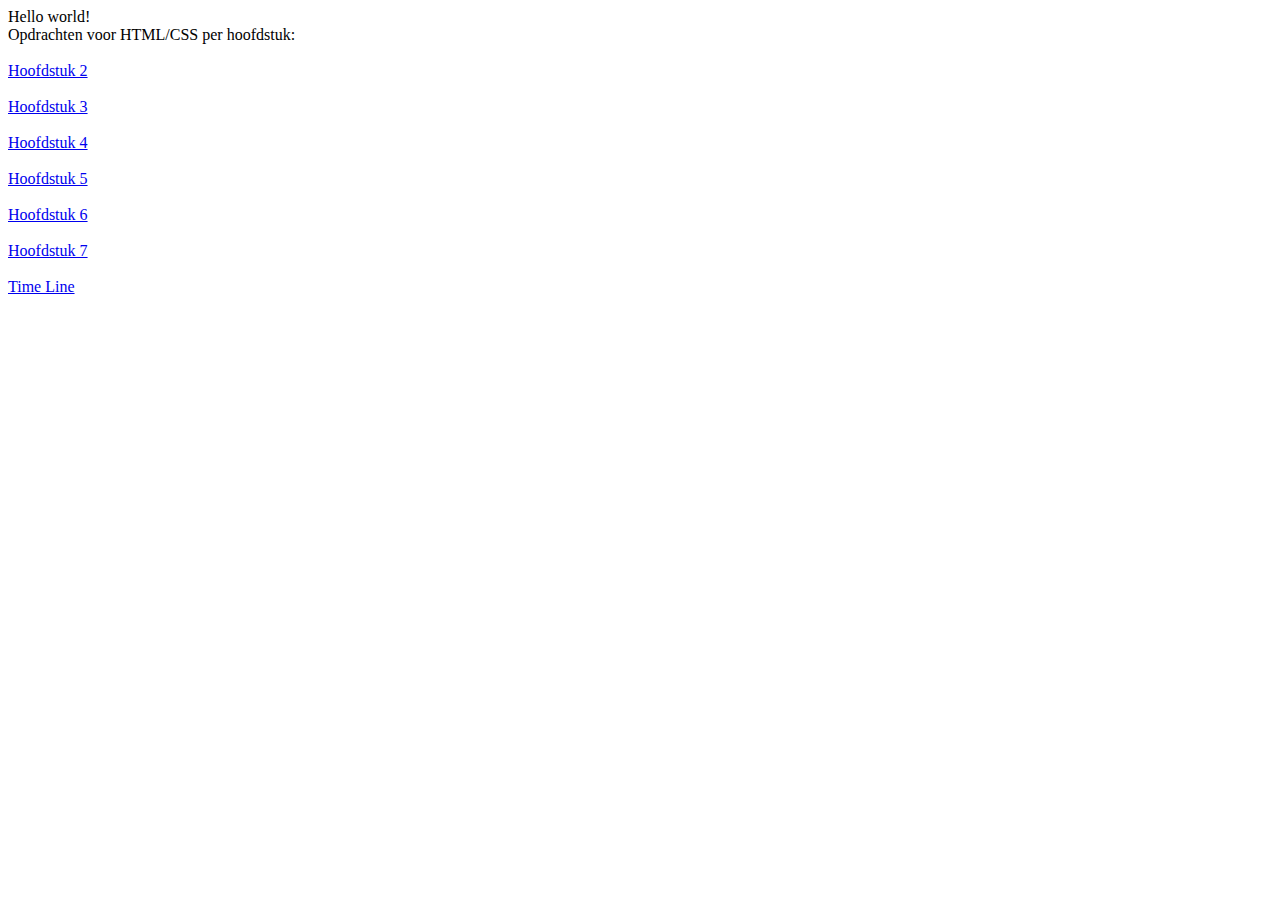
<file: index.html>
<!DOCTYPE html>
<html lang="en">
<head>
    <meta charset="UTF-8">
    <title>HTML / CSS hoofdstukken</title>
</head>
<body>

Hello world!
<br>
Opdrachten voor HTML/CSS per hoofdstuk:

<br><br>

<a href="002HTMLTags.html">Hoofdstuk 2</a>
<br><br>
<a href="003HTMLTabellen.html">Hoofdstuk 3</a>
<br><br>
<a href="004WilkensWebsite.html">Hoofdstuk 4</a>
<br><br>
<a href="005BurtonEducationWebsite.html">Hoofdstuk 5</a>
<br><br>
<a href="006Forms&Fonts.html">Hoofdstuk 6</a>
<br><br>
<a href="007ResponsiveWebsite.html">Hoofdstuk 7</a>
<br><br>
<a href="TimeLineHTML.html">Time Line</a>

</body>
</html>
</file>
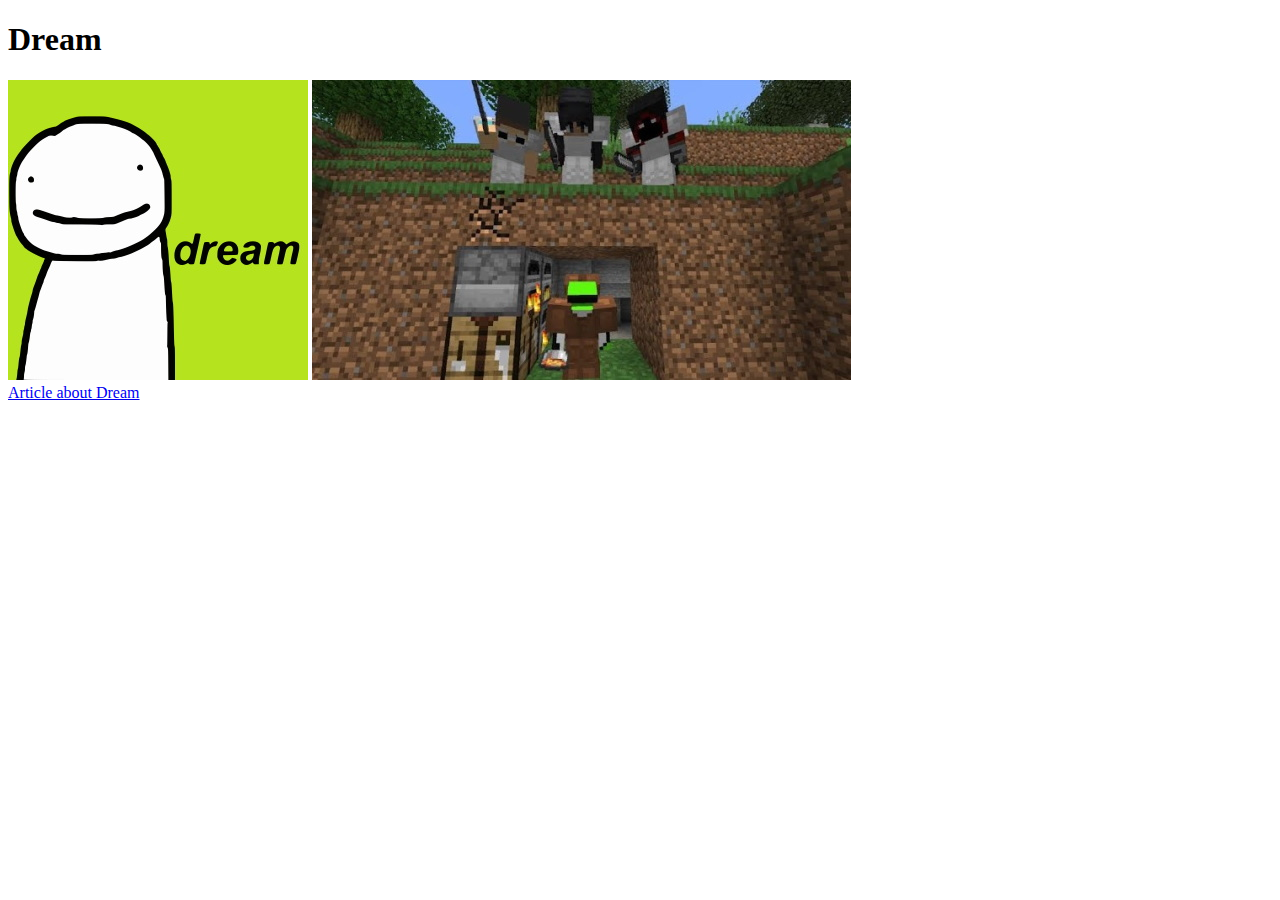
<file: 002HTMLTags.html>
<!DOCTYPE html>
<html lang="en">
<head>
    <meta charset="UTF-8">
    <title>Dream</title>
</head>
<body>

    <h1>Dream</h1>
    <img src="img/Dream_icon.jpg">
    <img src="img/Dream_manhunt.jpg">
    <br>

    <a href="dreampage.html">Article about Dream</a>

</body>
</html>
</file>
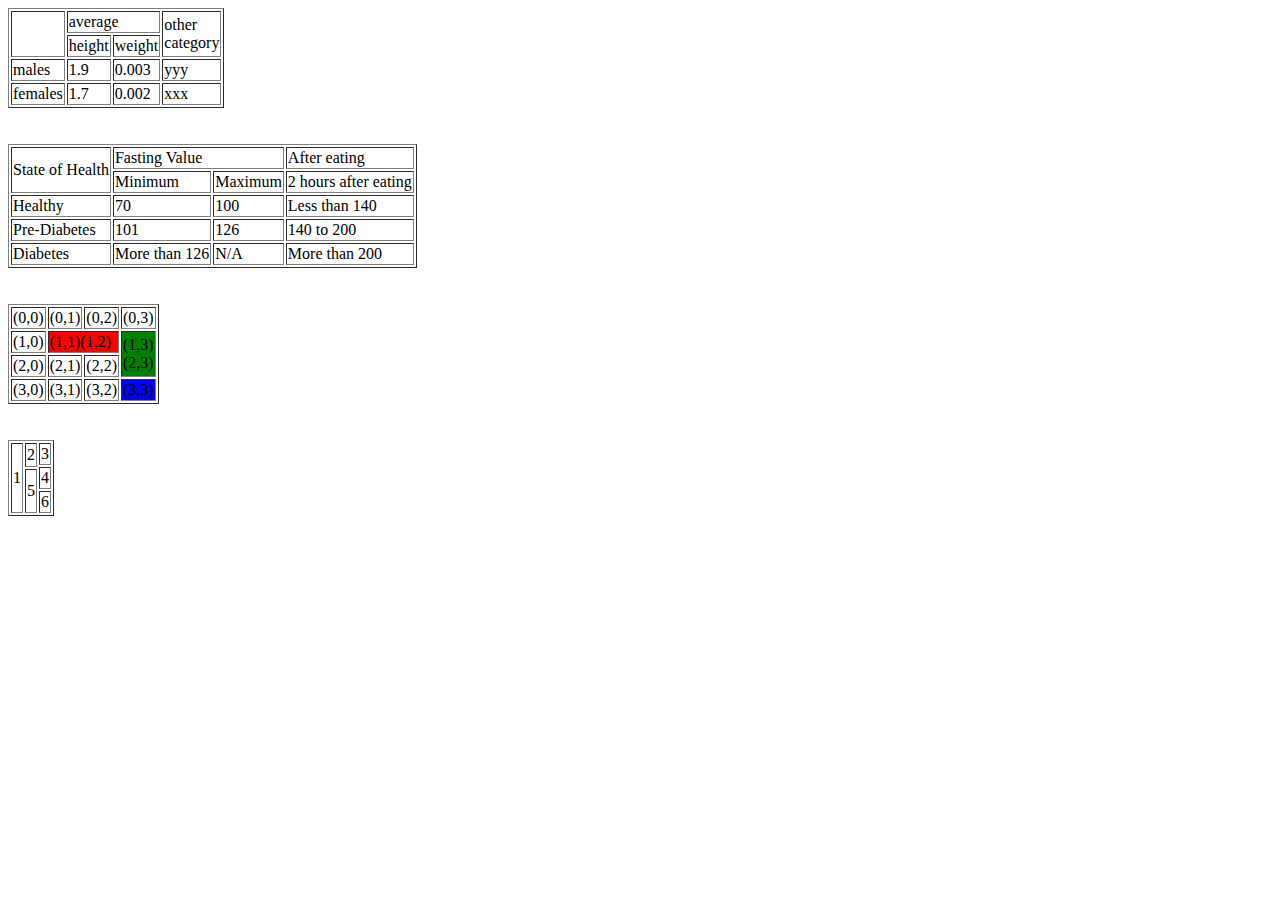
<file: 003HTMLTabellen.html>
<!DOCTYPE html>
<html lang="en">
<head>
    <meta charset="UTF-8">
    <title>Tabellen</title>
</head>
<body>

    <table border="1">
        <tr>
            <td rowspan="2"></td>
            <td colspan="2">average</td>
            <td rowspan="2">other <br>category</td>
        </tr>
        <tr>
            <td>height</td>
            <td>weight</td>
        </tr>
        <tr>
            <td>males</td>
            <td>1.9</td>
            <td>0.003</td>
            <td>yyy</td>
        </tr>
        <tr>
            <td>females</td>
            <td>1.7</td>
            <td>0.002</td>
            <td>xxx</td>
        </tr>
    </table>

<br><br>

    <table border="1">
        <tr>
            <td rowspan="2">State of Health</td>
            <td colspan="2">Fasting Value</td>
            <td>After eating</td>
        </tr>
        <tr>
            <td>Minimum</td>
            <td>Maximum</td>
            <td>2 hours after eating</td>
        </tr>
        <tr>
            <td>Healthy</td>
            <td>70</td>
            <td>100</td>
            <td>Less than 140</td>
        </tr>
        <tr>
            <td>Pre-Diabetes</td>
            <td>101</td>
            <td>126</td>
            <td>140 to 200</td>
        </tr>
        <tr>
            <td>Diabetes</td>
            <td>More than 126</td>
            <td>N/A</td>
            <td>More than 200</td>
        </tr>
    </table>

<br><br>

    <table border="1">
        <tr>
            <td>(0,0)</td>
            <td>(0,1)</td>
            <td>(0,2)</td>
            <td>(0,3)</td>
        </tr>
        <tr>
            <td>(1,0)</td>
            <td style="background-color: red" colspan="2">(1,1)(1,2)</td>
            <td style="background-color: green" rowspan="2">(1,3)<br>(2,3)</td>
        </tr>
        <tr>
            <td>(2,0)</td>
            <td>(2,1)</td>
            <td>(2,2)</td>
        </tr>
        <tr>
            <td>(3,0)</td>
            <td>(3,1)</td>
            <td>(3,2)</td>
            <td style="background-color: blue">(3,3)</td>
        </tr>
    </table>

<br><br>

    <table border="1">
        <tr>
            <td rowspan="6">1</td>
            <td rowspan="3">2</td>
            <td rowspan="2">3</td>
        </tr>
        <tr></tr>
        <tr>
            <td rowspan="2">4</td>
        </tr>
        <tr>
            <td rowspan="3">5</td>
        </tr>
        <tr>
            <td rowspan="2">6</td>
        </tr>
    </table>

</body>
</html>
</file>
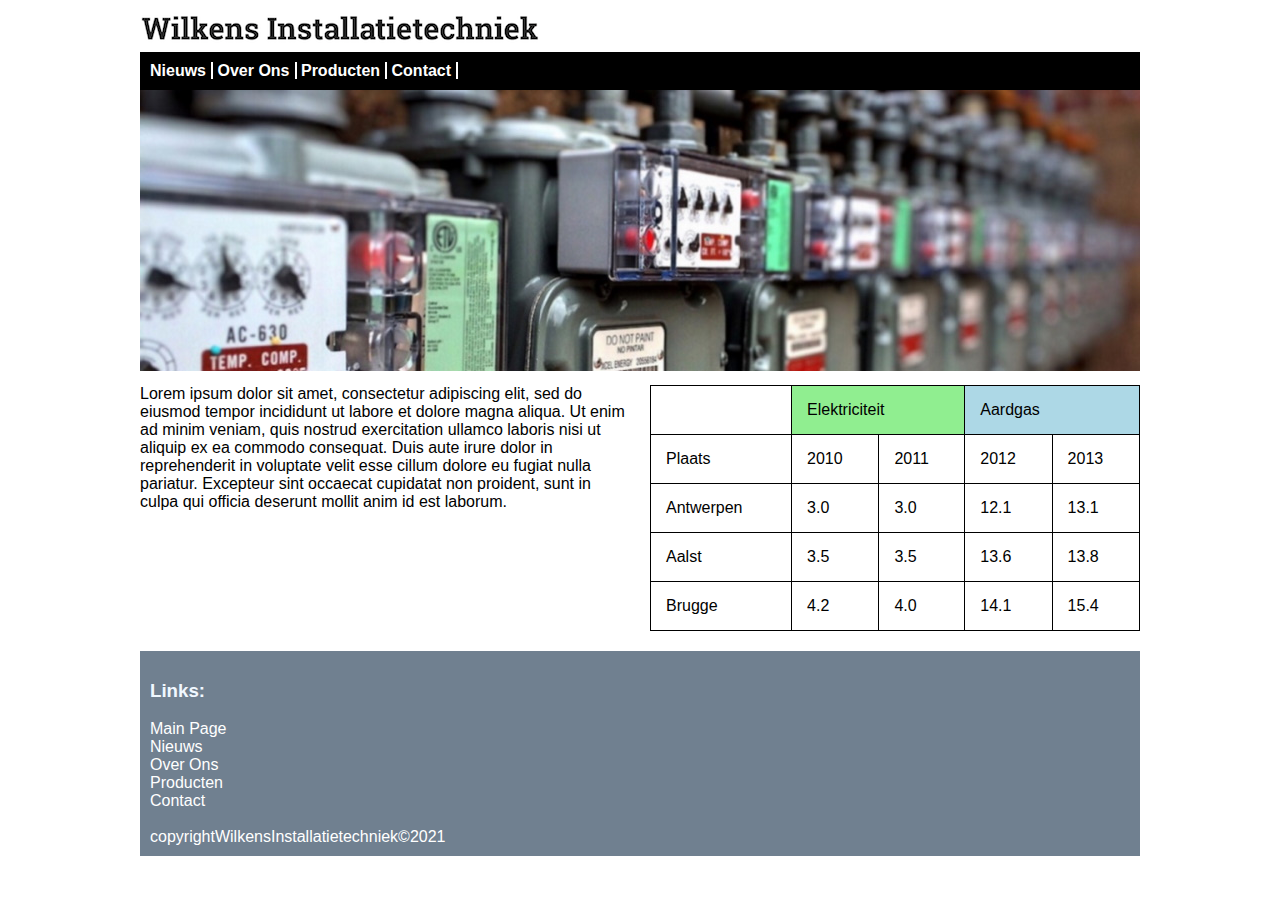
<file: 004WilkensWebsite.html>
<!DOCTYPE html>
<html lang="en">
<head>
    <link rel="stylesheet" href="004WilkensCSS.css">
    <meta charset="UTF-8">
    <title>Wilkens Installatietechniek</title>
</head>
<body>
<div class="wrapper">

    <img src="img/wilkens_logo.png" alt="Wilkens Logo">

    <header>
        <nav>
            <a href="">Nieuws</a>
            <a href="">Over Ons</a>
            <a href="">Producten</a>
            <a href="">Contact</a>
        </nav>
    </header>

    <main>
        <img src="img/elektriciteit.jpg" alt="Electrische installatie">
        <article>
            Lorem ipsum dolor sit amet, consectetur adipiscing elit, sed do eiusmod tempor incididunt ut labore et
            dolore magna aliqua. Ut enim ad minim veniam, quis nostrud exercitation ullamco laboris nisi ut aliquip ex ea
            commodo consequat. Duis aute irure dolor in reprehenderit in voluptate velit esse cillum dolore eu fugiat nulla
            pariatur. Excepteur sint occaecat cupidatat non proident, sunt in culpa qui officia deserunt mollit anim id est laborum.
        </article>
        <table>
            <tr>
                <td colspan="2"></td>
                <td class="green" colspan="2">Elektriciteit</td>
                <td class="blue" colspan="2">Aardgas</td>
            </tr>
            <tr>
                <td colspan="2">Plaats</td>
                <td>2010</td>
                <td>2011</td>
                <td>2012</td>
                <td>2013</td>
            </tr>
            <tr>
                <td colspan="2">Antwerpen</td>
                <td>3.0</td>
                <td>3.0</td>
                <td>12.1</td>
                <td>13.1</td>
            </tr>
            <tr>
                <td colspan="2">Aalst</td>
                <td>3.5</td>
                <td>3.5</td>
                <td>13.6</td>
                <td>13.8</td>
            </tr>
            <tr>
                <td colspan="2">Brugge</td>
                <td>4.2</td>
                <td>4.0</td>
                <td>14.1</td>
                <td>15.4</td>
            </tr>
        </table>
    </main>

    <footer>
        <h3>Links:</h3>
        <a href="">Main Page</a> <br>
        <a href="">Nieuws</a> <br>
        <a href="">Over Ons</a> <br>
        <a href="">Producten</a> <br>
        <a href="">Contact</a> <br> <br>
        <a>copyrightWilkensInstallatietechniek©2021</a>
    </footer>

</div>

</body>
</html>
</file>
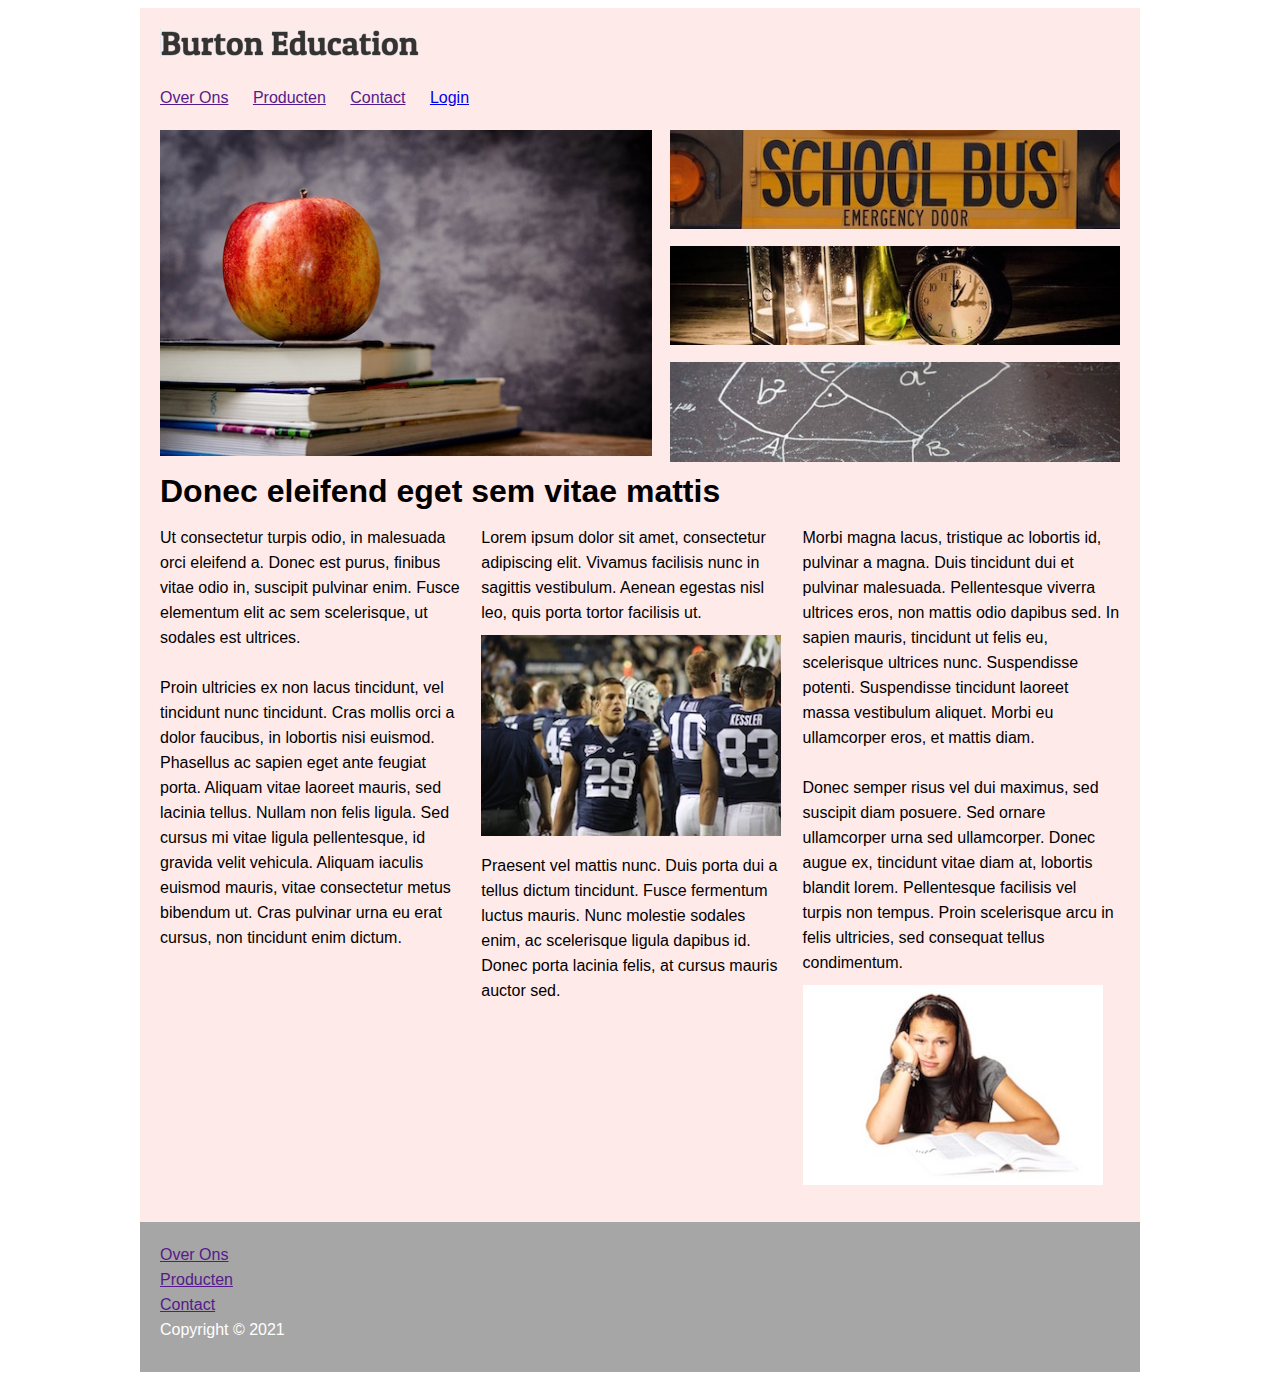
<file: 005BurtonEducationWebsite.html>
<!DOCTYPE html>
<html lang="en">
<head>
    <link rel="stylesheet" href="BurtonCSS.css">
    <meta charset="UTF-8">
    <title>Burton Education</title>
</head>
<body>
<div id="wrapper">
    <header>
            <img src="img/burton_logo.png" alt="logo van Burton Education">
    </header>
    <nav>
        <a href="">Over Ons</a>
        <a href="">Producten</a>
        <a href="">Contact</a>
        <a href="006BurtonFormulier.html">Login</a>
    </nav>

    <section class="apple">
        <img class="apple" src="img/appel.jpg" alt="Appel op Boeken">
    </section>
    <section class="visuals">
        <img class="visuals" src="img/bus.jpg" alt="School Bus">
        <img class="visuals" src="img/desk.jpg" alt="Klok">
        <img class="visuals" src="img/pythagoras.jpg" alt="Wiskunde">
    </section>

    <section class="articles">
        <h1>Donec eleifend eget sem vitae mattis</h1>
        <article>Ut consectetur turpis odio, in malesuada orci eleifend a. Donec est purus, finibus vitae odio in,
            suscipit pulvinar enim. Fusce elementum elit ac sem scelerisque, ut sodales est ultrices.
            <br> <br>
            Proin ultricies
            ex non lacus tincidunt, vel tincidunt nunc tincidunt. Cras mollis orci a dolor faucibus, in lobortis nisi
            euismod. Phasellus ac sapien eget ante feugiat porta. Aliquam vitae laoreet mauris, sed lacinia tellus.
            Nullam non felis ligula. Sed cursus mi vitae ligula pellentesque, id gravida velit vehicula. Aliquam iaculis
            euismod mauris, vitae consectetur metus bibendum ut. Cras pulvinar urna eu erat cursus, non tincidunt enim
            dictum.
        </article>
        <article>Lorem ipsum dolor sit amet, consectetur adipiscing elit. Vivamus facilisis nunc in sagittis vestibulum.
            Aenean egestas nisl leo, quis porta tortor facilisis ut.
            <img src="img/football.jpg" alt="Football">
            Praesent vel mattis nunc. Duis porta dui a tellus
            dictum tincidunt. Fusce fermentum luctus mauris. Nunc molestie sodales enim, ac scelerisque ligula dapibus
            id. Donec porta lacinia felis, at cursus mauris auctor sed.
        </article>
        <article>Morbi magna lacus, tristique ac lobortis id, pulvinar a magna. Duis tincidunt dui et pulvinar malesuada.
            Pellentesque viverra ultrices eros, non mattis odio dapibus sed. In sapien mauris, tincidunt ut felis eu,
            scelerisque ultrices nunc. Suspendisse potenti. Suspendisse tincidunt laoreet massa vestibulum aliquet.
            Morbi eu ullamcorper eros, et mattis diam.
            <br> <br>
            Donec semper risus vel dui maximus, sed suscipit diam posuere.
            Sed ornare ullamcorper urna sed ullamcorper. Donec augue ex, tincidunt vitae diam at, lobortis blandit lorem.
            Pellentesque facilisis vel turpis non tempus. Proin scelerisque arcu in felis ultricies, sed consequat
            tellus condimentum.
            <img src="img/book.jpg" alt="Meisje met Boek">
        </article>
    </section>
</div>
<footer>
    <a href="">Over Ons</a> <br>
    <a href="">Producten</a> <br>
    <a href="">Contact</a> <br>
    Copyright &copy; 2021
</footer>
</body>
</html>
</file>
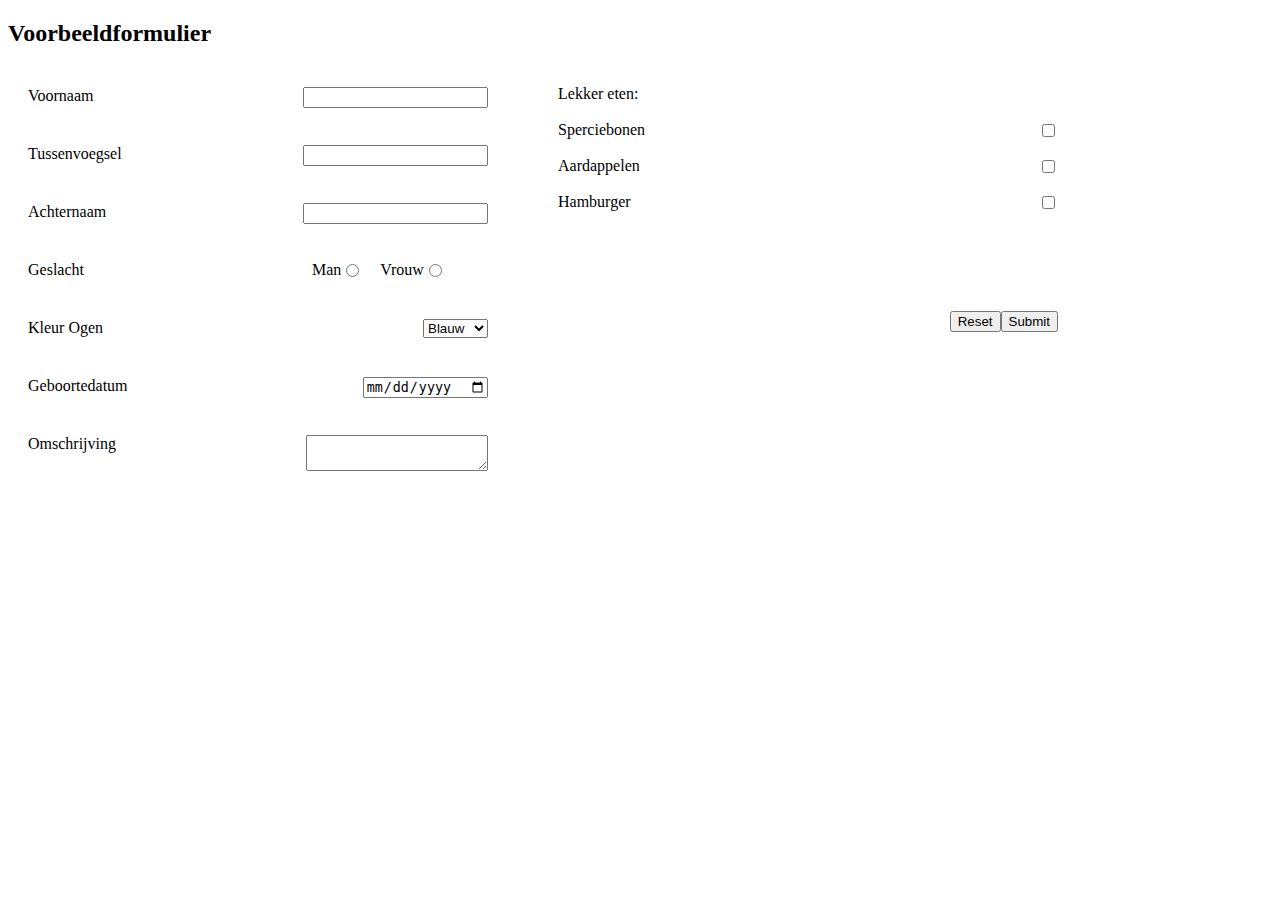
<file: 006BurtonFormulier.html>
<!DOCTYPE html>
<html lang="en">
<head>

    <meta charset="UTF-8">
    <title>Burton Formulier</title>
    <style>
        div.form-group{
            padding: 20px;
        }
        div.form input {
            float: none;
        }
        div.buttons {
            float: bottom;
            padding-top: 100px;
        }
        input, select, textarea {
            float: right;
        }
        section {
            width: 500px;
            float: left;
            padding-right: 50px;
        }
        .JSC2 {
            display: inline-block;
        }
        .JSC {
            padding-left: 220px;
            display: inline-block;
        }
        .JSC3 {
            display: inline-block;
            padding-left: 10px;
        }
    </style>
</head>
<body>

    <h2>Voorbeeldformulier</h2>

<form action="https://www.savatarian.com/html5/form.php" method="get">
    <section>
    <div class="form-group">
        <label for="voornaam">Voornaam</label>
        <input type="text" name="voornaam" id="voornaam">
    </div>

    <div class="form-group">
        <label for="tussenvoegsel">Tussenvoegsel</label>
        <input type="text" name="achternaam" id="tussenvoegsel">
    </div>
    <div class="form-group">
        <label for="achternaam">Achternaam</label>
        <input type="text" name="achternaam" id="achternaam">
    </div>

    <div class="form-group">
        <div class="JSC2">
            <label>Geslacht</label>
        </div>
        <div class="JSC">
            <input type="radio" name="geslacht" value="man">
            &nbsp;Man
        </div>
        <div class="JSC3">
            <input type="radio" name="geslacht" value="vrouw">
            &nbsp;Vrouw
        </div>

    </div>

    <div class="form-group">
        <label for="kleur-ogen">Kleur Ogen</label>
        <select name="oogkleur" id="kleur-ogen">
            <option>Blauw</option>
            <option>Groen</option>
            <option>Bruin</option>
            <option>Anders</option>
        </select>
    </div>

    <div class="form-group">
        <label for="geboortdatum">Geboortedatum</label>
        <input type="date" name="Geboortedatum" id="geboortdatum">
    </div>

    <div class="form-group">
        <label for="omschrijving">Omschrijving</label>
        <textarea name="omschrijving" id="omschrijving"></textarea>
    </div>
    </section>
    <section>
    <div>
        <br>
        <label>Lekker eten:</label> <br> <br>
        <input type="checkbox" name="lekker-eten" value="sperciebonen">
        <span class="checkbox">Sperciebonen</span> <br><br>
        <input type="checkbox" name="lekker-eten" value="aardappelen">
        <span class="checkbox">Aardappelen</span> <br><br>
        <input type="checkbox" name="lekker-eten" value="hamburger">
        <span class="checkbox">Hamburger</span>
    </div>
    <div class="buttons">
        <input type="submit" name="submit">
        <input type="reset" name="reset">
    </div>
    </section>
</form>

</body>
</html>
</file>
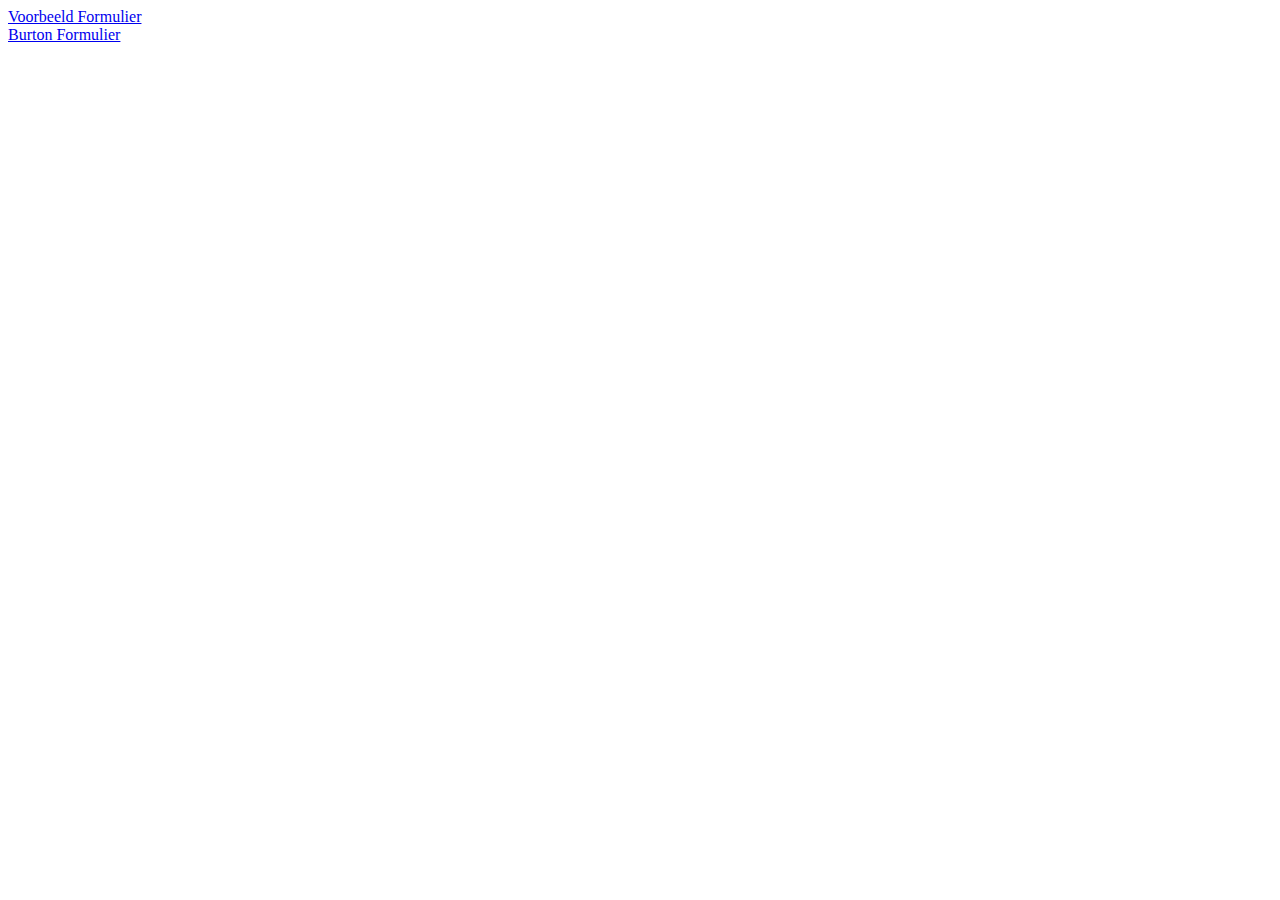
<file: 006Forms&Fonts.html>
<!DOCTYPE html>
<html lang="en">
<head>
    <meta charset="UTF-8">
    <title>Forms & Fonts</title>
</head>
<body>

<a href="006Formulier1.html">Voorbeeld Formulier</a>
<br>
<a href="005BurtonEducationWebsite.html">Burton Formulier</a>

</body>
</html>
</file>
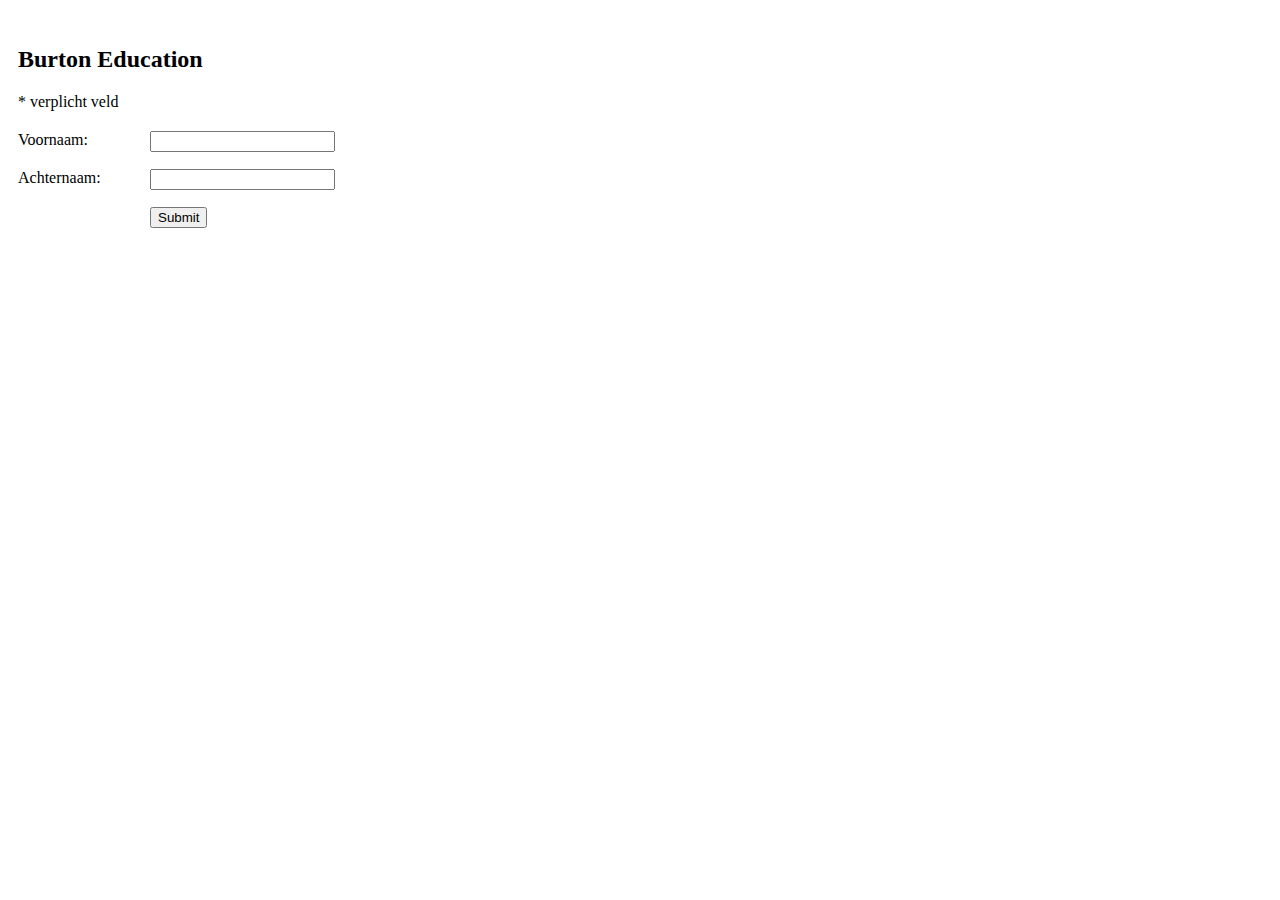
<file: 006Formulier1.html>
<!DOCTYPE html>
<html lang="en">
<head>
    <meta charset="UTF-8">
    <title>Burton Education</title>
    <style>
        form ul {
            list-style-type: none;
            padding: 0px;
        }
        form ul li {
            padding: 10px;
        }
        form ul li input {
            position: absolute;
            left: 150px;
        }
    </style>
</head>
<body>

<form action="https://www.savatarian.com/html5/form.php" method="post">
    <ul>
        <li>
            <h2>Burton Education</h2>
            <span class="verplicht">* verplicht veld</span>
        </li>
        <li>
            <label for="voornaam">Voornaam:</label>
            <input type="text" name="voornaam" id="voornaam">
        </li>
        <li>
            <label for="achternaam">Achternaam:</label>
            <input type="text" name="achternaam" id="achternaam">
        </li>
        <li>
            <input type="submit" name="knop">
        </li>
    </ul>
</form>

</body>
</html>
</file>
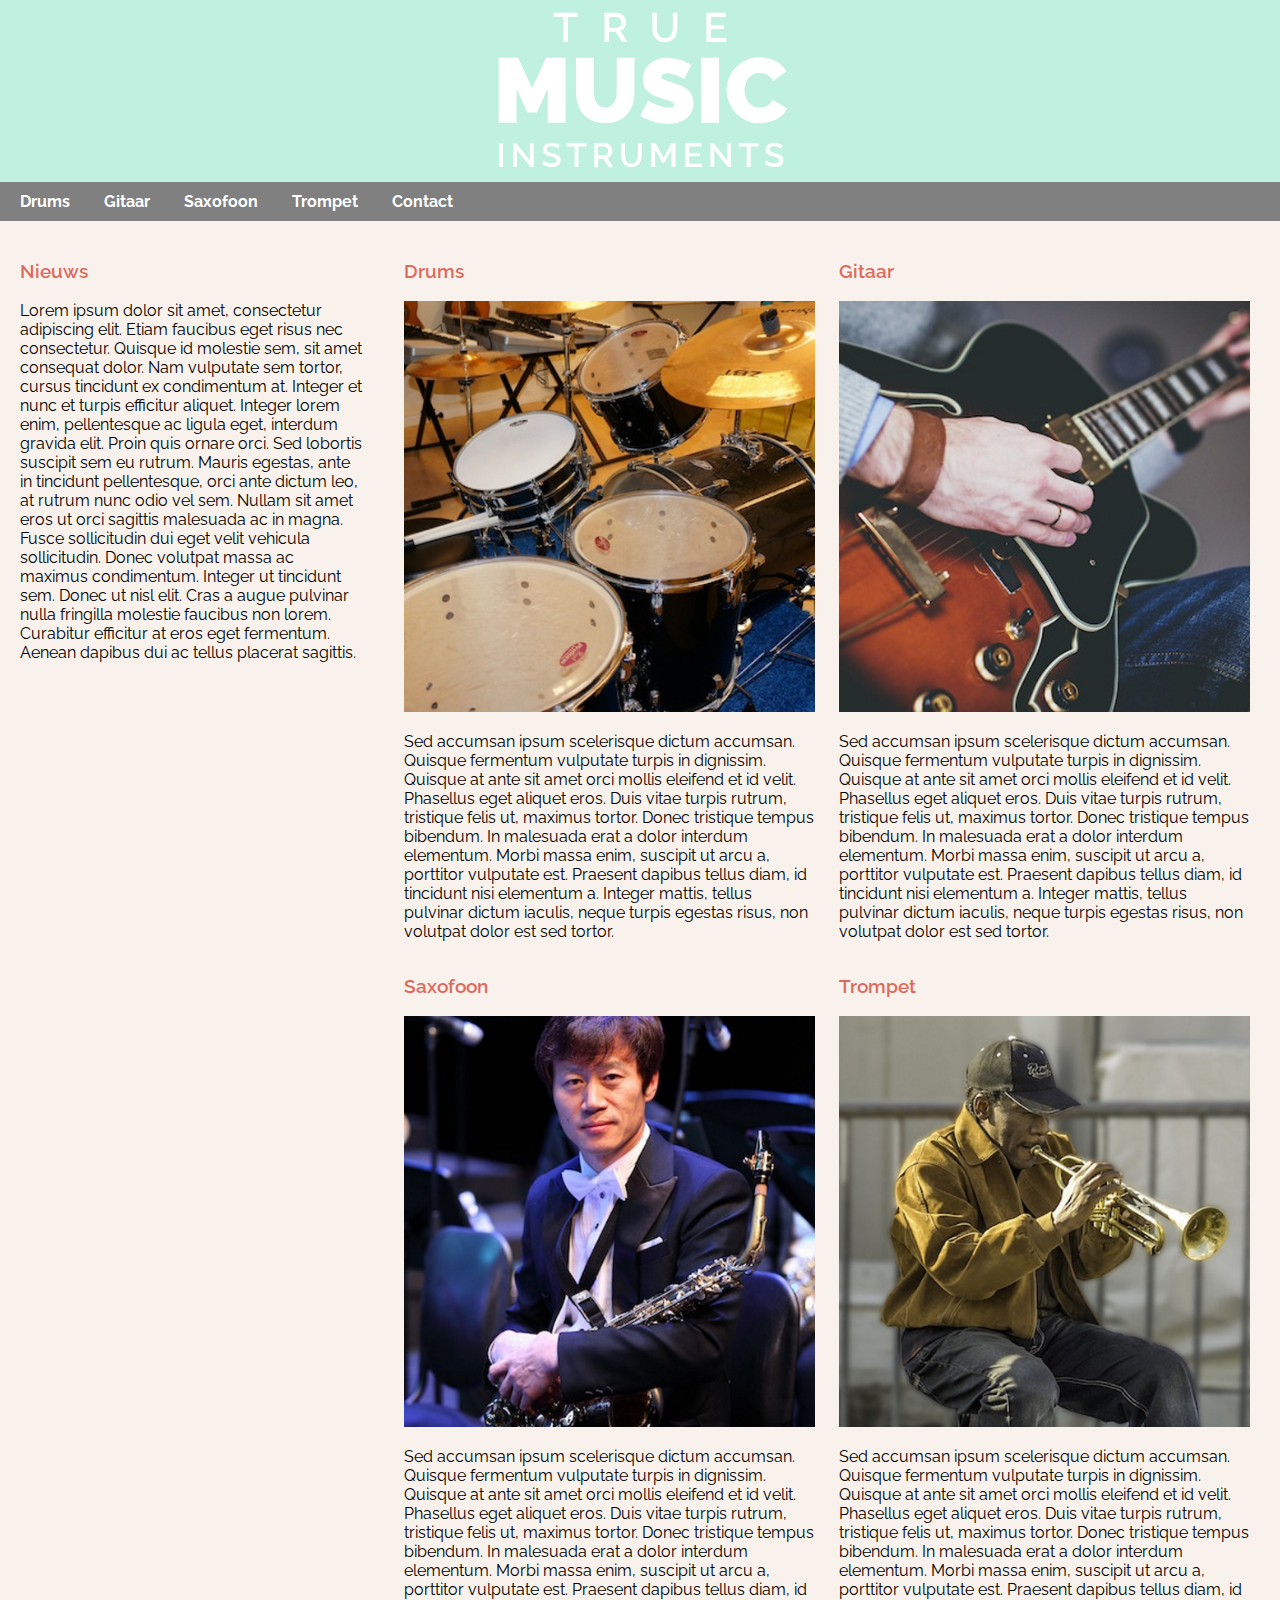
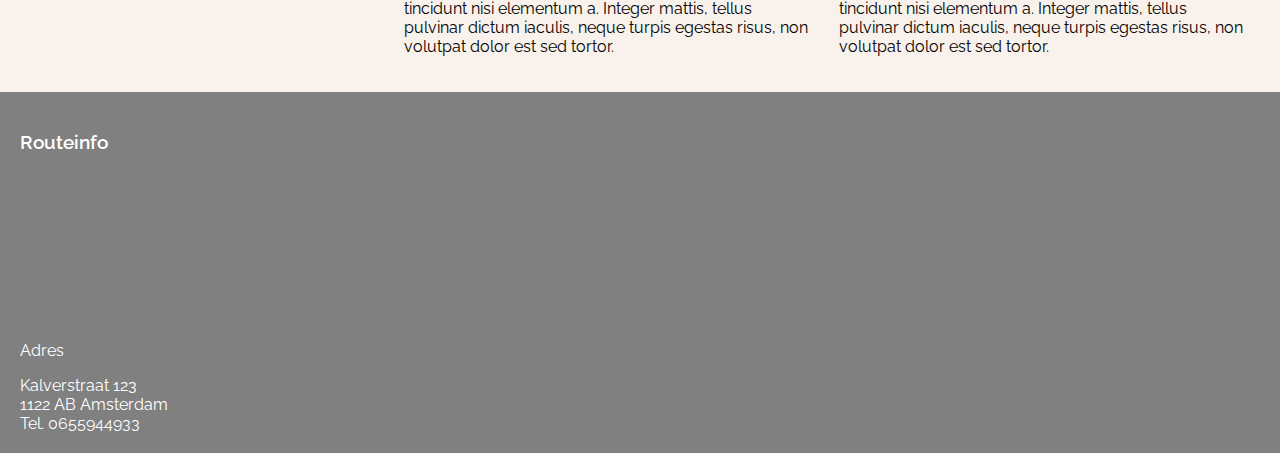
<file: 007ResponsiveWebsite.html>
<!DOCTYPE html>
<html lang="en">
<head>
    <link href="https://fonts.googleapis.com/css2?family=Raleway:wght@400;600;700&display=swap" rel="stylesheet">
    <link rel="stylesheet" href="TrueMusic.css">
    <meta charset="UTF-8">
    <title>007 Responsive Website</title>
</head>
<body>
<div id="wrapper">
    <header>
        <img id="logo" src="img/truemusic-logo.svg" alt="logo true music instruments">
    </header>
    <nav>
        <ul>
            <li><a href="#drums">Drums</a> </li>
            <li><a href="#gitaar">Gitaar</a> </li>
            <li><a href="#saxofoon">Saxofoon</a> </li>
            <li><a href="#trompet">Trompet</a> </li>
            <li><a href="#contact">Contact</a> </li>
        </ul>
    </nav>

    <section id="nieuws">
        <h3>Nieuws</h3>
        Lorem ipsum dolor sit amet, consectetur adipiscing elit. Etiam faucibus eget risus nec consectetur. Quisque
        id molestie sem, sit amet consequat dolor. Nam vulputate sem tortor, cursus tincidunt ex condimentum at. Integer
        et nunc et turpis efficitur aliquet. Integer lorem enim, pellentesque ac ligula eget, interdum gravida elit.
        Proin quis ornare orci. Sed lobortis suscipit sem eu rutrum. Mauris egestas, ante in tincidunt pellentesque,
        orci ante dictum leo, at rutrum nunc odio vel sem. Nullam sit amet eros ut orci sagittis malesuada ac in magna.
        Fusce sollicitudin dui eget velit vehicula sollicitudin. Donec volutpat massa ac maximus condimentum. Integer ut
        tincidunt sem. Donec ut nisl elit. Cras a augue pulvinar nulla fringilla molestie faucibus non lorem. Curabitur
        efficitur at eros eget fermentum. Aenean dapibus dui ac tellus placerat sagittis.
    </section>
    <section id="instrumenten">
        <article>
            <h3>Drums</h3>
            <img src="img/drums.jpg" alt="gitaar">
            <p>
                Sed accumsan ipsum scelerisque dictum accumsan. Quisque fermentum vulputate turpis in dignissim.
                Quisque at ante sit amet orci mollis eleifend et id velit. Phasellus eget aliquet eros. Duis vitae
                turpis rutrum, tristique felis ut, maximus tortor. Donec tristique tempus bibendum. In malesuada erat
                a dolor interdum elementum. Morbi massa enim, suscipit ut arcu a, porttitor vulputate est. Praesent
                dapibus tellus diam, id tincidunt nisi elementum a. Integer mattis, tellus pulvinar dictum iaculis,
                neque turpis egestas risus, non volutpat dolor est sed tortor.
            </p>
        </article>
        <article>
            <h3>Gitaar</h3>
            <img src="img/gitaar.jpg" alt="gitaar">
            <p>
                Sed accumsan ipsum scelerisque dictum accumsan. Quisque fermentum vulputate turpis in dignissim.
                Quisque at ante sit amet orci mollis eleifend et id velit. Phasellus eget aliquet eros. Duis vitae
                turpis rutrum, tristique felis ut, maximus tortor. Donec tristique tempus bibendum. In malesuada erat
                a dolor interdum elementum. Morbi massa enim, suscipit ut arcu a, porttitor vulputate est. Praesent
                dapibus tellus diam, id tincidunt nisi elementum a. Integer mattis, tellus pulvinar dictum iaculis,
                neque turpis egestas risus, non volutpat dolor est sed tortor.
            </p>
        </article>
        <article>
            <h3>Saxofoon</h3>
            <img src="img/saxofoon.jpg" alt="gitaar">
            <p>
                Sed accumsan ipsum scelerisque dictum accumsan. Quisque fermentum vulputate turpis in dignissim.
                Quisque at ante sit amet orci mollis eleifend et id velit. Phasellus eget aliquet eros. Duis vitae
                turpis rutrum, tristique felis ut, maximus tortor. Donec tristique tempus bibendum. In malesuada erat
                a dolor interdum elementum. Morbi massa enim, suscipit ut arcu a, porttitor vulputate est. Praesent
                dapibus tellus diam, id tincidunt nisi elementum a. Integer mattis, tellus pulvinar dictum iaculis,
                neque turpis egestas risus, non volutpat dolor est sed tortor.
            </p>
        </article>
        <article>
            <h3>Trompet</h3>
            <img src="img/trompet.jpg" alt="gitaar">
            <p>
                Sed accumsan ipsum scelerisque dictum accumsan. Quisque fermentum vulputate turpis in dignissim.
                Quisque at ante sit amet orci mollis eleifend et id velit. Phasellus eget aliquet eros. Duis vitae
                turpis rutrum, tristique felis ut, maximus tortor. Donec tristique tempus bibendum. In malesuada erat
                a dolor interdum elementum. Morbi massa enim, suscipit ut arcu a, porttitor vulputate est. Praesent
                dapibus tellus diam, id tincidunt nisi elementum a. Integer mattis, tellus pulvinar dictum iaculis,
                neque turpis egestas risus, non volutpat dolor est sed tortor.
            </p>
        </article>
    </section>

    <footer>
        <h3>Routeinfo</h3>
        <iframe src="https://www.google.com/maps/embed?pb=!1m18!1m12!1m3!1d2436.063742688635!2d4.88894531576967!3d52.36926417978596!2m3!1f0!2f0!3f0!3m2!1i1024!2i768!4f13.1!3m3!1m2!1s0x47c609c1a915c917%3A0x7544d2ae383997e5!2sKalverstraat%20123%2C%201012%20PA%20Amsterdam!5e0!3m2!1sen!2snl!4v1613391243361!5m2!1sen!2snl"
                width="100%" height="150" frameborder="0" style="border:0;" allowfullscreen="" aria-hidden="false" tabindex="0"></iframe>
        <p>Adres</p>
        Kalverstraat 123 <br>
        1122 AB Amsterdam <br>
        Tel. 0655944933
    </footer>
</div>
</body>
</html>
</file>
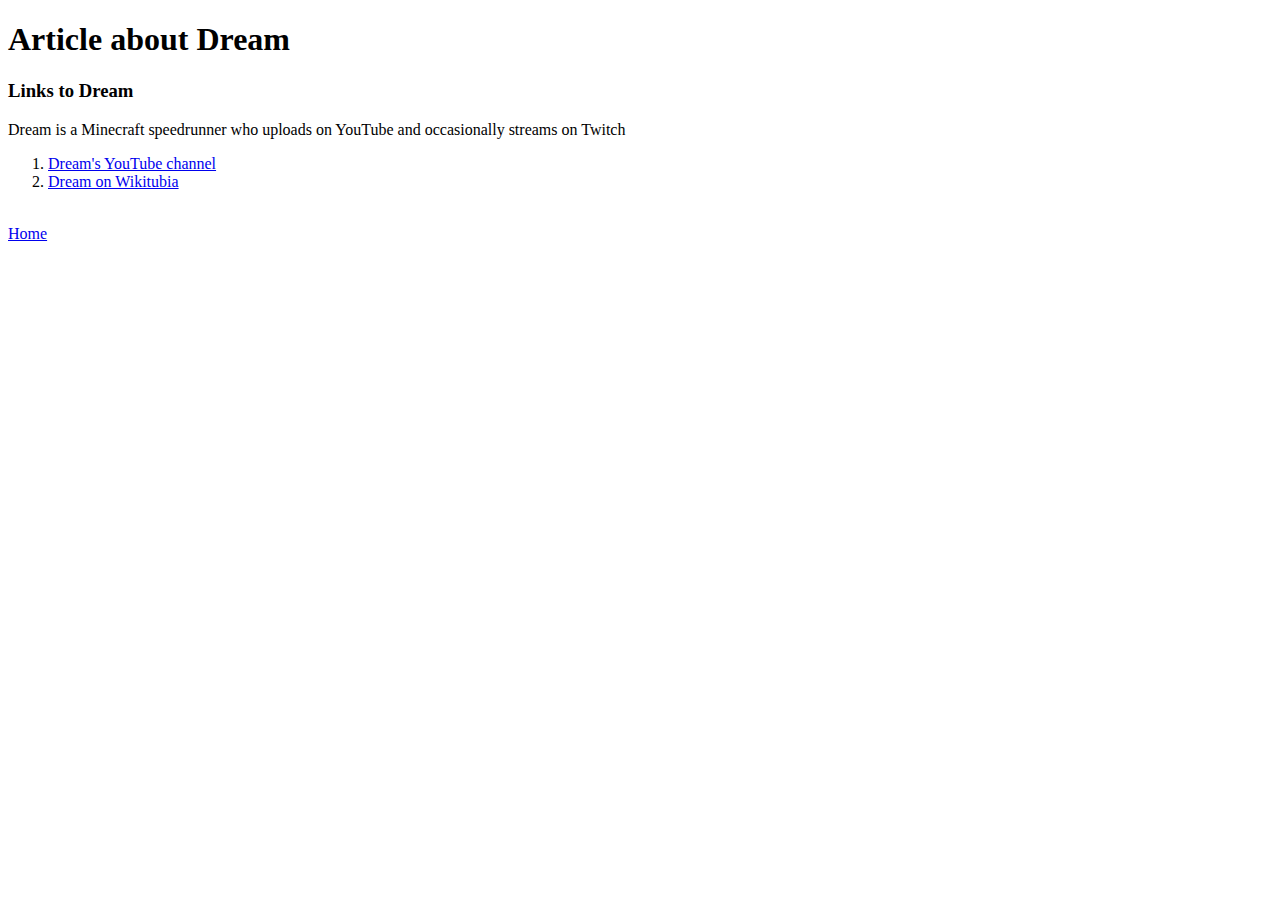
<file: dreampage.html>
<!DOCTYPE html>
<html lang="en">
<head>
    <meta charset="UTF-8">
    <title>Dream</title>
</head>
<body>

    <h1>Article about Dream</h1>
    <h3>Links to Dream</h3>
    <p>Dream is a Minecraft speedrunner who uploads on YouTube and occasionally streams on Twitch</p>

    <ol>
        <li>
            <a href="https://www.youtube.com/channel/UCTkXRDQl0luXxVQrRQvWS6w">
                Dream's YouTube channel
            </a>
        </li>
        <li>
            <a href="https://youtube.fandom.com/wiki/Dream">
                Dream on Wikitubia
            </a>
        </li>
    </ol>

    <br>
    <a href="002HTMLTags.html">Home</a>

</body>
</html>
</file>
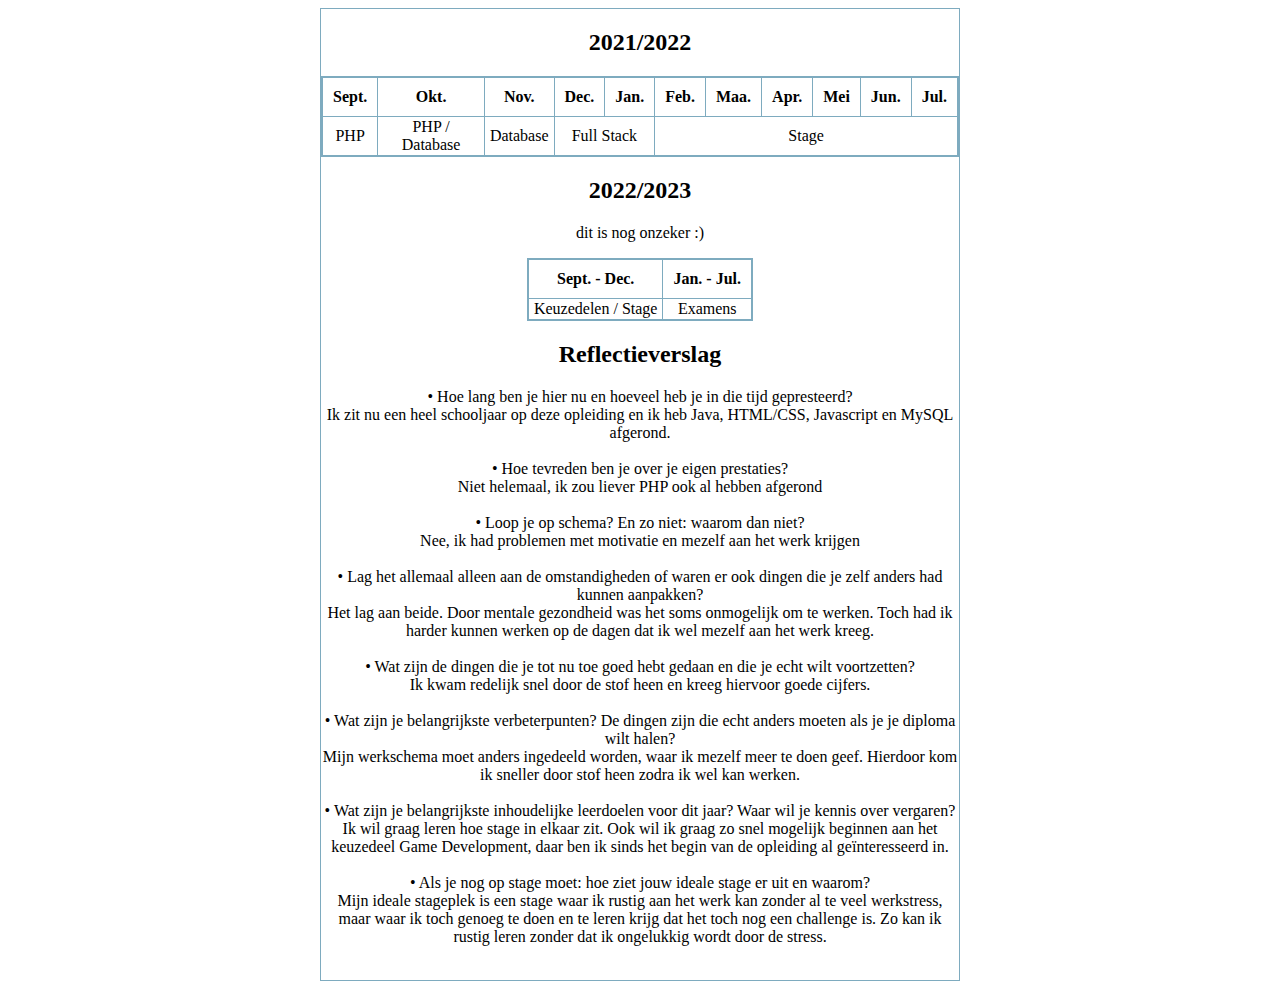
<file: TimeLineHTML.html>
<!DOCTYPE html>
<html lang="en">
<head>
    <meta charset="UTF-8">
    <title>Time Line</title>
</head>
<style>
    section {
        position: absolute;
        left: 50%;
        transform: translate(-50%);
        border: #7EABBF 1px solid;
        text-align: center;
    }
    h2 {
        margin-top: 20px;
    }
    table {
        border-collapse: collapse;
        border: #7EABBF 2px solid;
        margin: auto;
    }
    th {
        border: #7EABBF 1px solid;
        padding: 10px;
    }
    td {
        border: #7EABBF 1px solid;
        padding-left: 5px;
        padding-right: 5px;
    }
</style>
<body>

<section>

    <h2>2021/2022</h2>
    <table>
        <tr>
            <th>Sept.</th>
            <th>Okt.</th>
            <th>Nov.</th>
            <th>Dec.</th>
            <th>Jan.</th>
            <th>Feb.</th>
            <th>Maa.</th>
            <th>Apr.</th>
            <th>Mei</th>
            <th>Jun.</th>
            <th>Jul.</th>
        </tr>
        <tr>
            <td>PHP</td>
            <td>PHP / Database</td>
            <td>Database</td>
            <td colspan="2">Full Stack</td>
            <td colspan="6">Stage</td>
        </tr>
    </table>

    <h2>2022/2023</h2>
    <p>dit is nog onzeker :)</p>
    <table>
        <tr>
            <th>Sept. - Dec.</th>
            <th>Jan. - Jul.</th>
        </tr>
        <tr>
            <td>Keuzedelen / Stage</td>
            <td>Examens</td>
        </tr>
    </table>

    <h2>Reflectieverslag</h2>
    <p>
        • Hoe lang ben je hier nu en hoeveel heb je in die tijd gepresteerd? <br>
        Ik zit nu een heel schooljaar op deze opleiding en ik heb Java, HTML/CSS, Javascript en MySQL afgerond.<br><br>

        • Hoe tevreden ben je over je eigen prestaties?<br>
        Niet helemaal, ik zou liever PHP ook al hebben afgerond<br><br>

        • Loop je op schema? En zo niet: waarom dan niet?<br>
        Nee, ik had problemen met motivatie en mezelf aan het werk krijgen<br><br>

        • Lag het allemaal alleen aan de omstandigheden of waren er ook dingen die je zelf anders had kunnen aanpakken?<br>
        Het lag aan beide. Door mentale gezondheid was het soms onmogelijk om te werken. Toch had ik harder kunnen werken op de dagen dat ik wel mezelf aan het werk kreeg.<br><br>

        • Wat zijn de dingen die je tot nu toe goed hebt gedaan en die je echt wilt voortzetten?<br>
        Ik kwam redelijk snel door de stof heen en kreeg hiervoor goede cijfers.<br><br>

        • Wat zijn je belangrijkste verbeterpunten? De dingen zijn die echt anders moeten als je je diploma wilt halen?<br>
        Mijn werkschema moet anders ingedeeld worden, waar ik mezelf meer te doen geef. Hierdoor kom ik sneller door stof heen zodra ik wel kan werken.<br><br>

        • Wat zijn je belangrijkste inhoudelijke leerdoelen voor dit jaar? Waar wil je kennis over vergaren?<br>
        Ik wil graag leren hoe stage in elkaar zit. Ook wil ik graag zo snel mogelijk beginnen aan het keuzedeel Game Development, daar ben ik sinds het begin van de opleiding al geïnteresseerd in.<br><br>

        • Als je nog op stage moet: hoe ziet jouw ideale stage er uit en waarom?<br>
        Mijn ideale stageplek is een stage waar ik rustig aan het werk kan zonder al te veel werkstress, maar waar ik toch  genoeg te doen en te leren krijg dat het toch nog een challenge is. Zo kan ik rustig leren zonder dat ik ongelukkig wordt door de stress.<br><br>

    </p>
</section>

</body>
</html>
</file>
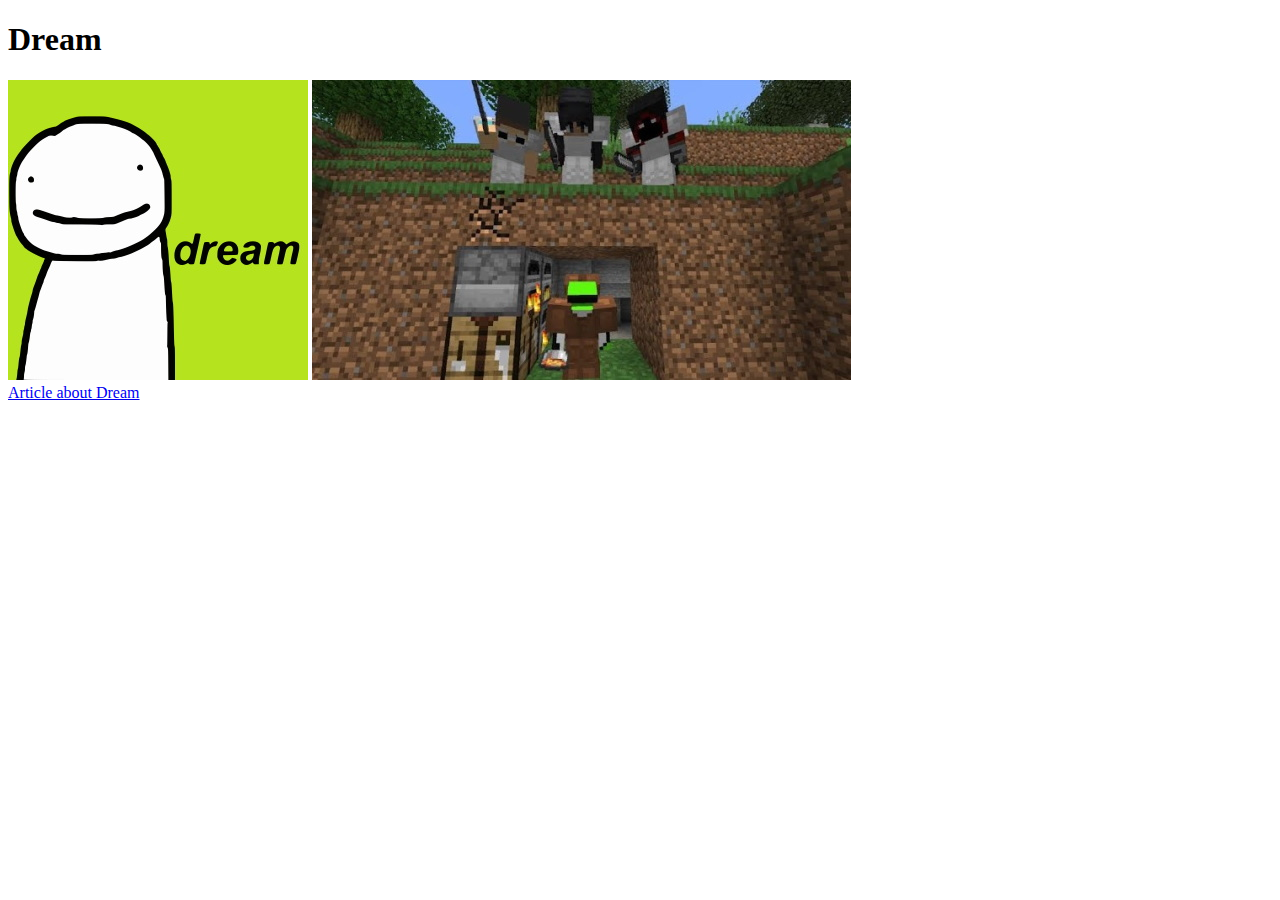
<file: HOOFDSTUKKEN/002/002HTMLTags.html>
<!DOCTYPE html>
<html lang="en">
<head>
    <meta charset="UTF-8">
    <title>Dream</title>
</head>
<body>

    <h1>Dream</h1>
    <img src="imgoo2/Dream_icon.jpg">
    <img src="imgoo2/Dream_manhunt.jpg">
    <br>

    <a href="dreampage.html">Article about Dream</a>

</body>
</html>
</file>
<file: 004WilkensCSS.css>
body{
    font-family: "Arial", "sans-serif";
}

nav {
    background-color: black;
    padding: 10px;
}

nav a {
    color: white;
    text-decoration: none;
    font-weight: bold;
    border-right: 2px solid white;
    padding-right: 5px;
}

div.wrapper {
    width: 1000px;
    margin: auto;
}

article {
    width: 49%;
    margin-bottom: 10px;
    margin-top: 10px;
    margin-right: 2%;
    float: left;
}

table {
    width: 49%;
    margin-top: 10px;
    border: 1px solid black;
    border-collapse: collapse;
}

td {
    border: 1px solid black;
    padding: 15px;
}

td.green {
    background-color: lightgreen;
}

td.blue {
    background-color: lightblue;
}

footer {
    padding: 10px;
    background-color: slategray;
    margin-top: 20px;
}

footer h3 {
    color: aliceblue;
}

footer a{
    color: white;
    text-decoration: none;
}
</file>
<file: BurtonCSS.css>
* {
    box-sizing: border-box;
}

div#wrapper, footer {
    width: 1000px;
    margin: auto;
    padding: 20px;
    background-color: rgb(255,234,234);
}

nav {
    margin-top: 20px;
    margin-bottom: 20px;
}

nav a {
    margin-right: 20px;
}

body {
    font-family: Arial, sans-serif;
    line-height: 25px;
}

section.apple, section.visuals {
    width: 50%;
    float: left;

}

section.visuals {
    text-align: right;
}

img.apple {
    width: 492px;
}

img.visuals {
    width: 450px;
    margin-bottom: 10px;
}

article {
    display: inline-block;
    width: 33%;
    padding-right: 15px;
    vertical-align: top;
}

article:last-child {
    padding-right: 0px;
}

article img {
    margin-top: 10px;
    margin-bottom: 10px;
    width: 300px;
}

footer {
    background-color: rgb(166,166,166);
    height: 150px;
    color: white;
}
</file>
<file: TrueMusic.css>
* {
    box-sizing: border-box;
}

body {
    margin: 0px;
    padding: 0px;
    background-color: white;
    font-family: 'Raleway', sans-serif;
}
header {
    background-color: rgb(192,240,223);
    text-align: center;
}

div#wrapper {
    background-color: rgb(249,241,235);
}

img#logo {
    width: 320px;
}

img {
    width: 100%;
}

li {
    background-color: rgb(128,128,128);
    padding: 10px;
    padding-left: 20px;
    border-top: 1px solid white;
}
li a {
    color: white;
    text-decoration: none;
    font-weight: 700;
}
ul {
    padding: 0px;
    margin: 0px;
}

/* -- tablet versie -- */
@media all and (min-width: 715px){
    ul {
        background-color: rgb(128,128,128);
    }
    li {
        display: inline-block;
        border: none;
    }
}
/* -- tablet versie -- */

/* -- desktop versie -- */
@media all and (min-width: 1100px){
    ul {
        background-color: rgb(128,128,128);
    }
    li {
        display: inline-block;
        border: none;
    }
}
/* -- desktop versie -- */

h3 {
    color: rgb(220,106,94);
    font-weight: 600;
}

/* -- tablet versie -- */
@media all and (min-width: 715px){
    section#nieuws {
        width: 40%;
        float: left;
    }
    section#instrumenten {
        float: right;
        width: 60%;
    }
}
/* -- tablet versie -- */

/* -- desktop versie -- */
@media all and (min-width: 1100px){
    section#nieuws {
        width: 30%;
        float: left;
    }
    section#instrumenten {
        float: right;
        width: 70%;
    }
    article {
        display: inline-block;
        width: 48%;
        margin-right: 20px;
    }
    article:nth-child(even){
        margin-right: 0px;
    }
}
/* -- desktop versie -- */

section, footer {
    padding: 20px;
}

footer {
    background-color: rgb(128,128,128);
    color: white;
    clear: both;
}

footer h3 {
    color: white;
}

/* -- grootste versie -- */
@media all and (min-width: 1500px){
    div#wrapper{
        width: 1500px;
        margin: auto;
    }
}
/* -- grootste versie -- */
</file>
